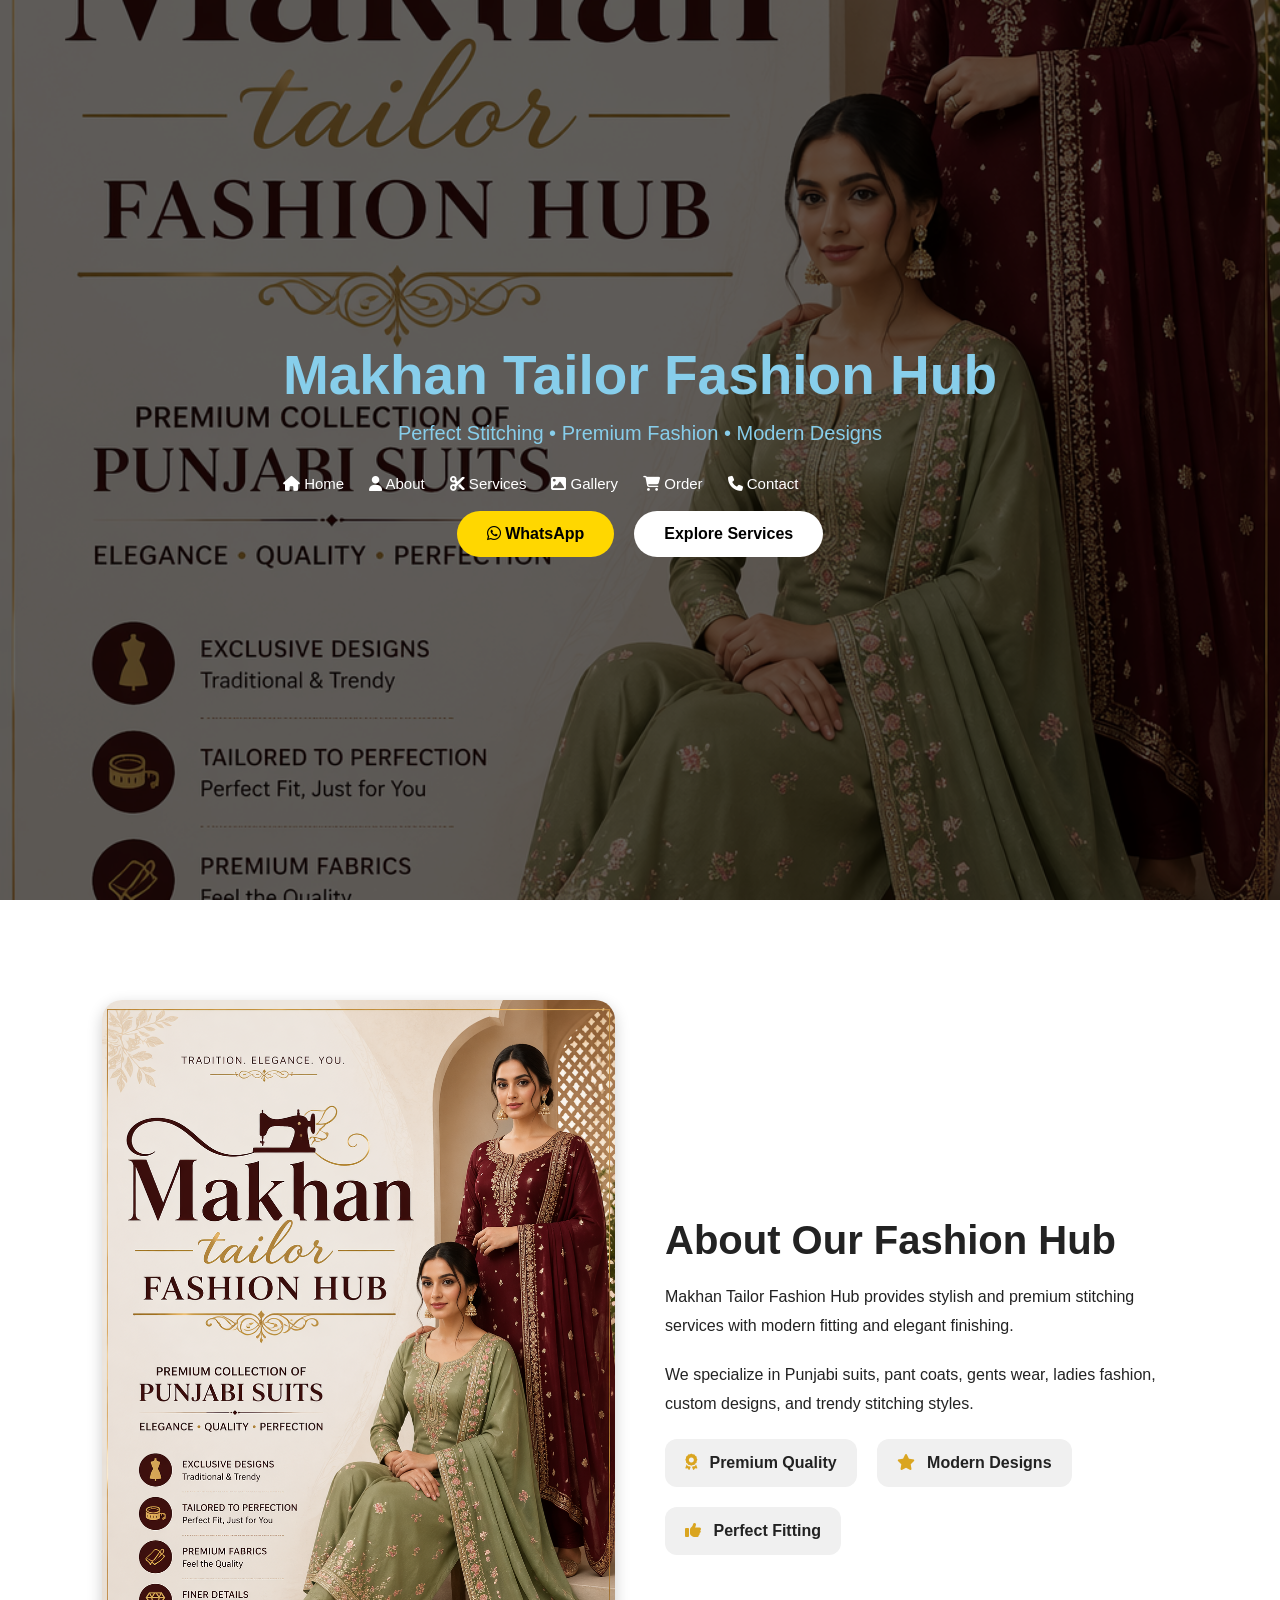
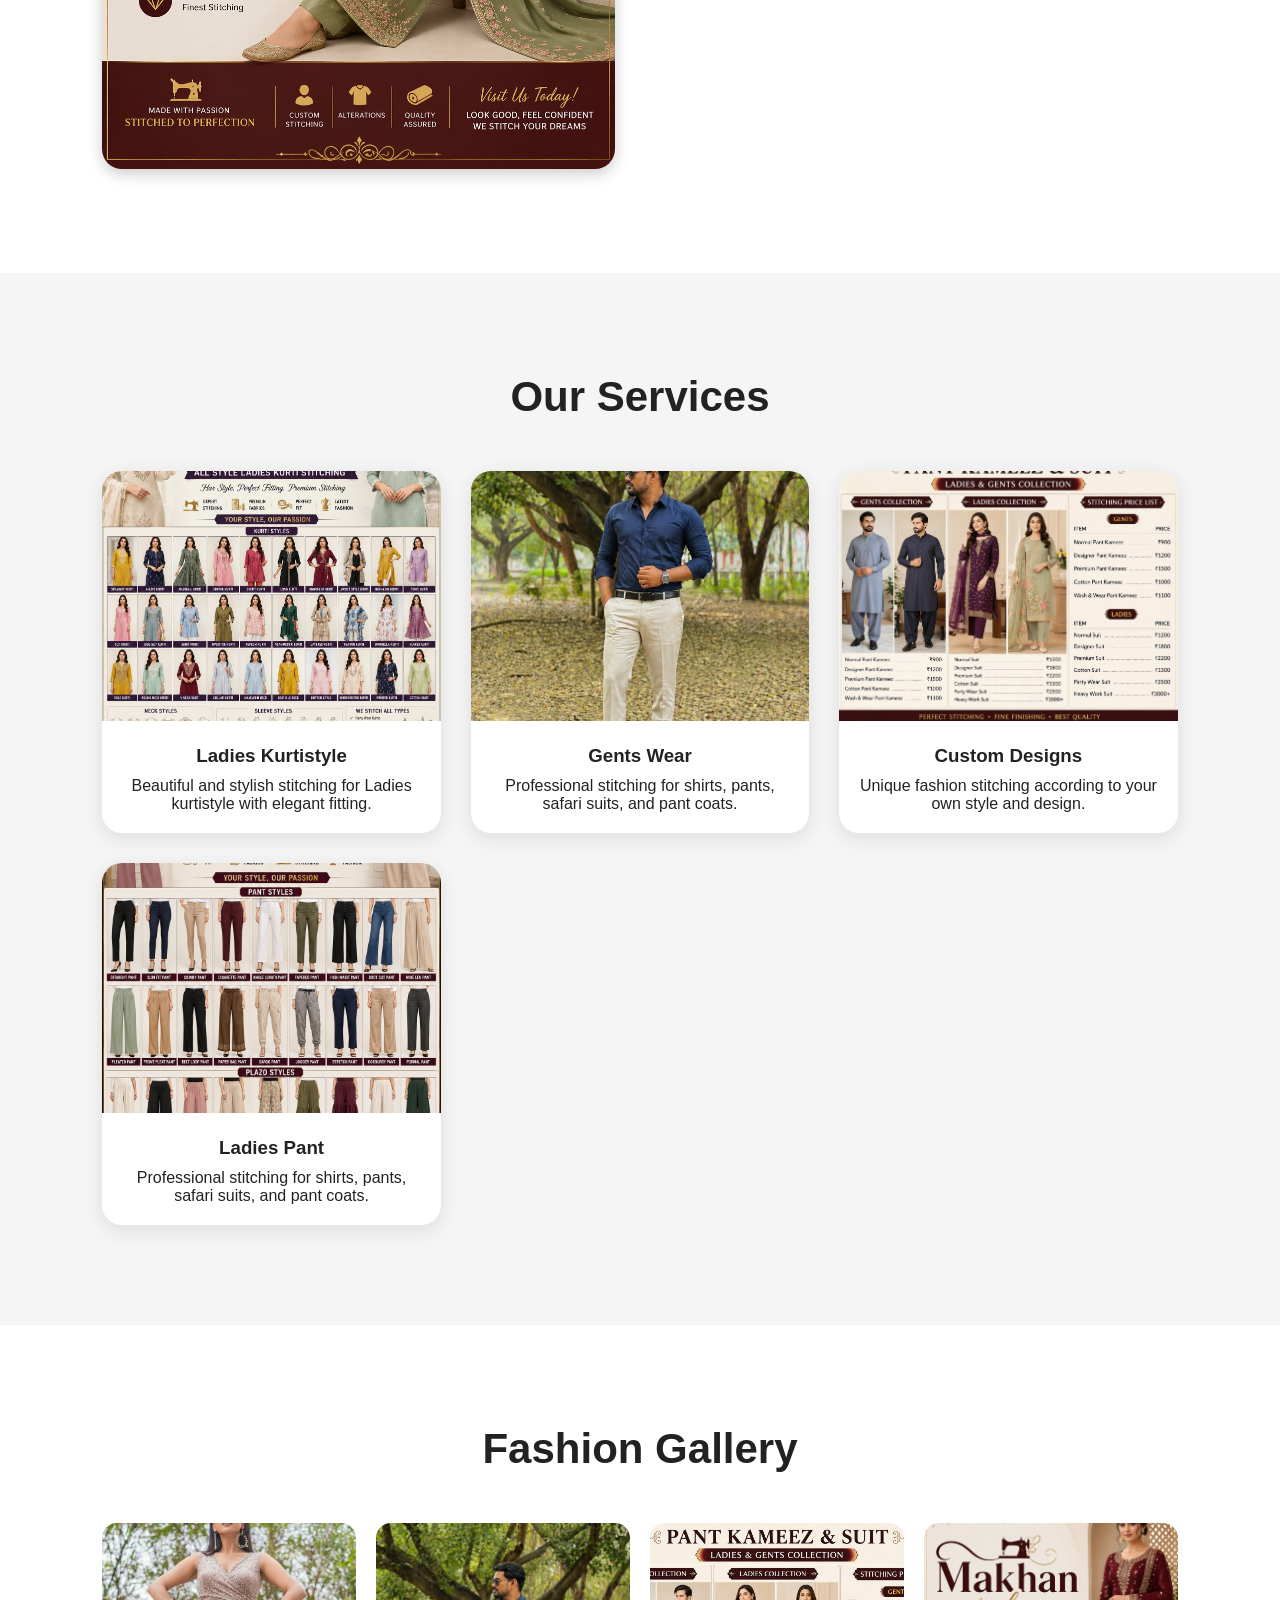
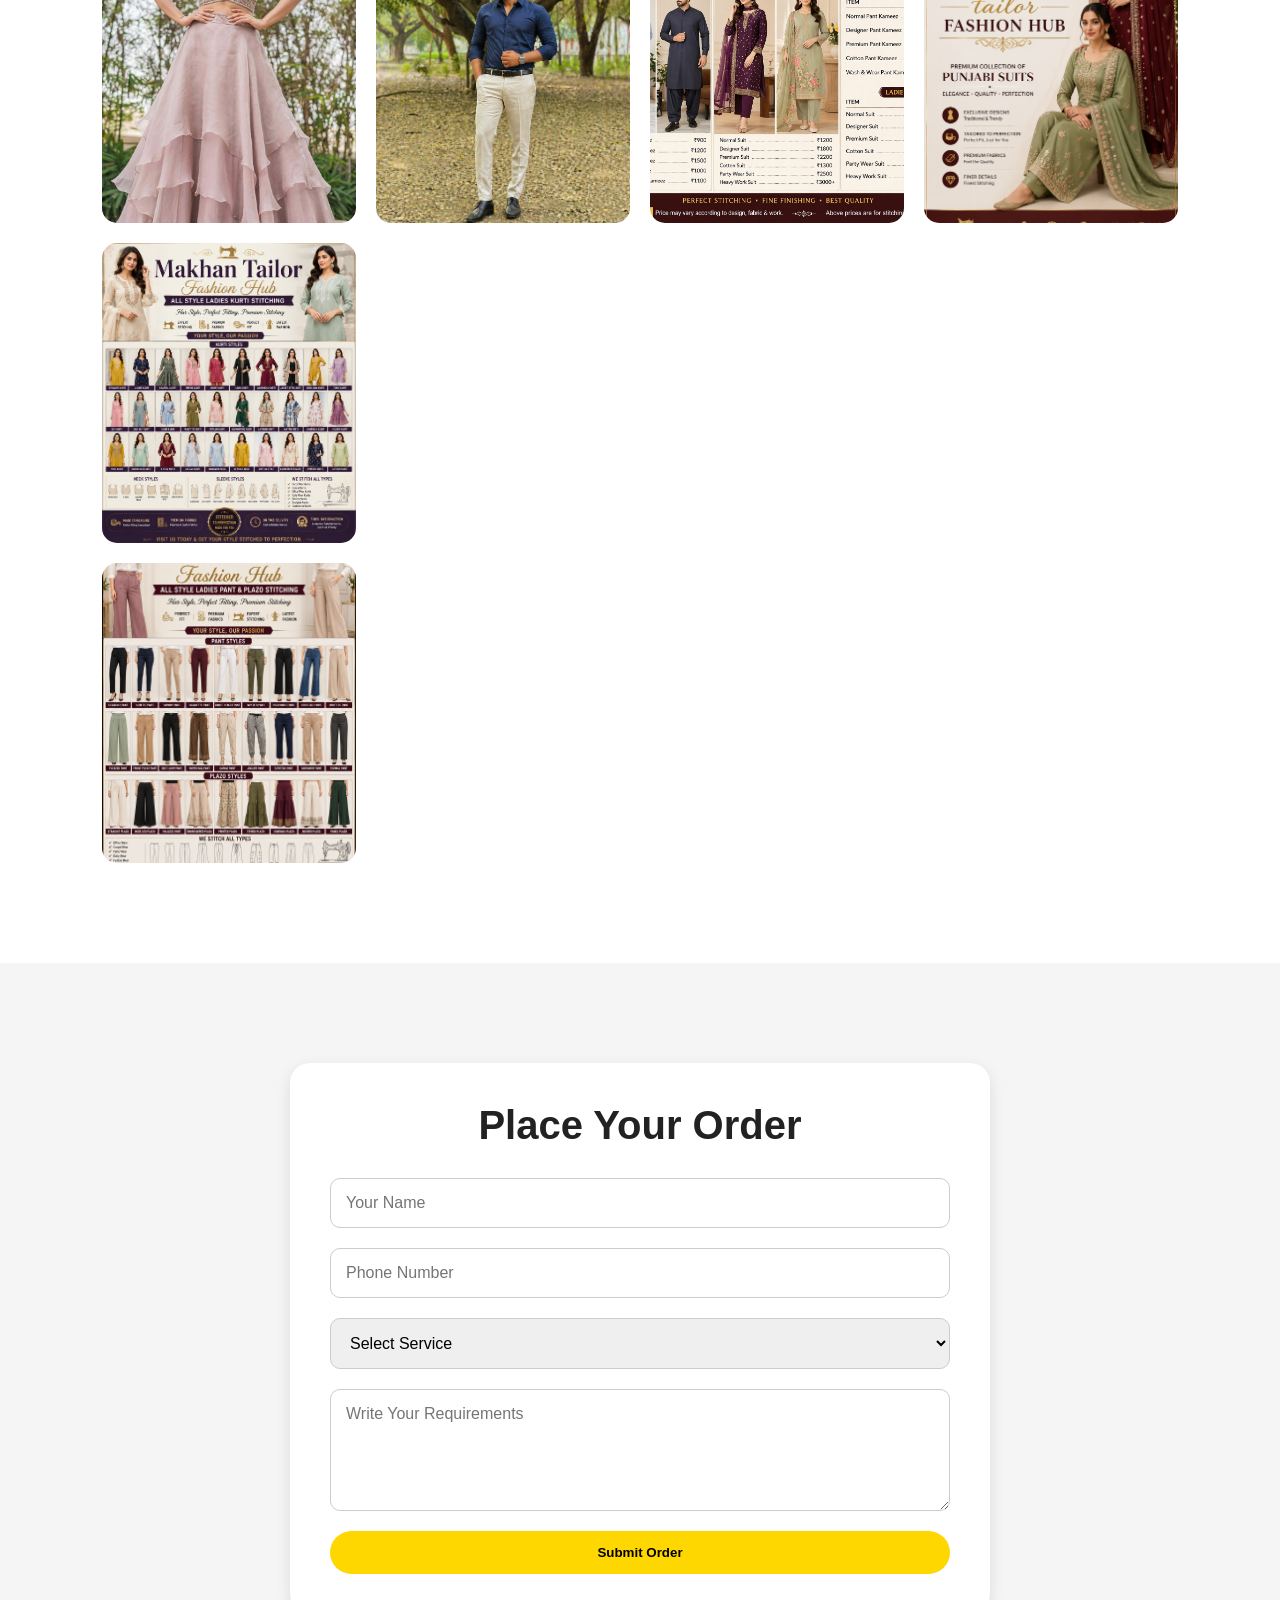
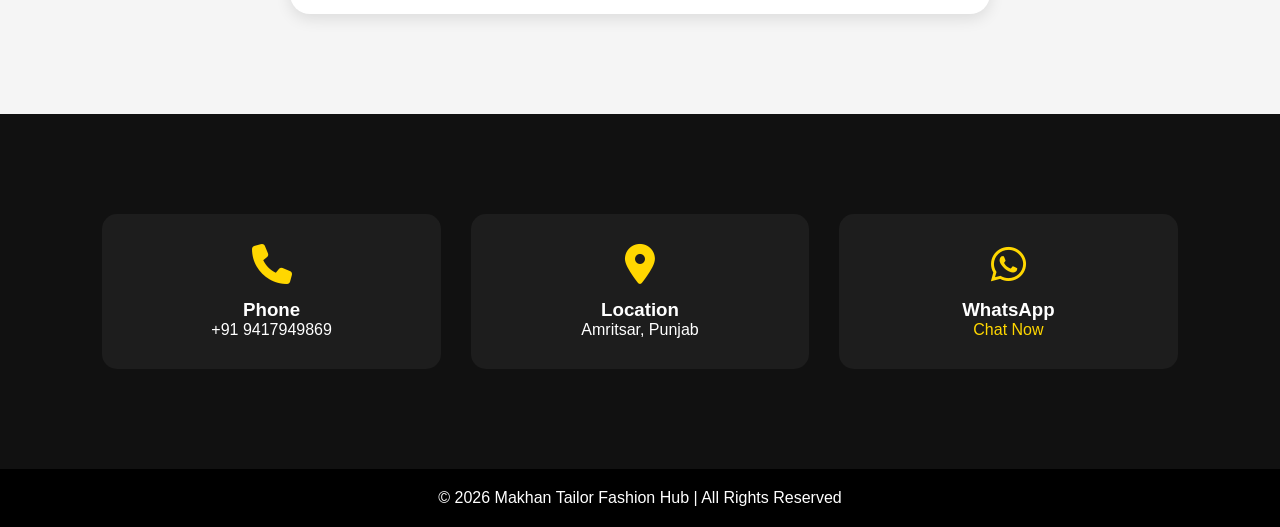
<file: mtindex.html>
<!DOCTYPE html>
<html lang="en">
<head>
  <meta charset="UTF-8" />
  <meta name="viewport" content="width=device-width, initial-scale=1.0" />
  <title>Makhan Tailor Fashion Hub</title>

  <link rel="stylesheet" href="mtstyle.css" />

  <link rel="stylesheet"
    href="https://cdnjs.cloudflare.com/ajax/libs/font-awesome/6.5.1/css/all.min.css"/>
</head>
<body>

  <!-- Hero Section -->
  <section class="hero" id="home">
    <div class="hero-overlay"></div>

    <div class="hero-content">
      <h1><b>Makhan Tailor Fashion Hub</b></h1>
      <p>
        Perfect Stitching • Premium Fashion • Modern Designs
      </p>
     
      <ul class="nav-links">
        <li><a href="#home"><i class="fa-solid fa-house"></i> Home</a></li>
        <li><a href="#about"><i class="fa-solid fa-user"></i> About</a></li>
        <li><a href="#services"><i class="fa-solid fa-scissors"></i> Services</a></li>
        <li><a href="#gallery"><i class="fa-solid fa-image"></i> Gallery</a></li>
        <li><a href="#order"><i class="fa-solid fa-cart-shopping"></i> Order</a></li>
        <li><a href="#contact"><i class="fa-solid fa-phone"></i> Contact</a></li>
      </ul>
      
      <br>
      <div class="hero-buttons">
        <a href="https://wa.me/919417949869" target="_blank" class="btn">
          <i class="fa-brands fa-whatsapp"></i> WhatsApp
        </a>

        <a href="#services" class="btn btn-light">
          Explore Services
        </a>
      </div>
    </div>
  </section>


  <!-- About -->
  <section class="about" id="about">
    <div class="about-container">

      <div class="about-image">
        <img src="makhantailorfashion.png" alt="Tailor Shop">
      </div>

      <div class="about-text">
        <h2>About Our Fashion Hub</h2>

        <p>
          Makhan Tailor Fashion Hub provides stylish and premium stitching services with modern fitting and elegant finishing.
        </p>

        <p>
          We specialize in Punjabi suits, pant coats, gents wear, ladies fashion, custom designs, and trendy stitching styles.
        </p>

        <div class="features">
          <div class="feature-box">
            <i class="fa-solid fa-award"></i>
            <span>Premium Quality</span>
          </div>

          <div class="feature-box">
            <i class="fa-solid fa-star"></i>
            <span>Modern Designs</span>
          </div>

          <div class="feature-box">
            <i class="fa-solid fa-thumbs-up"></i>
            <span>Perfect Fitting</span>
          </div>
        </div>
      </div>

    </div>
  </section>


  <!-- Services -->
  <section class="services" id="services">
    <h2 class="section-title">Our Services</h2>

    <div class="service-container">

      <div class="card">
        <img src="kurtistyle.png" alt="ladies kurtistyle">

        <h3>Ladies Kurtistyle</h3>

        <p>
          Beautiful and stylish stitching for Ladies kurtistyle with elegant fitting.
        </p>
      </div>


      <div class="card">
        <img src="gentswear.png" alt="Gents Wear">

        <h3>Gents Wear</h3>

        <p>
          Professional stitching for shirts, pants, safari suits, and pant coats.
        </p>
      </div>


      <div class="card">
        <img src="customdesign.png" alt="Custom Designs">

        <h3>Custom Designs</h3>

        <p>
          Unique fashion stitching according to your own style and design.
        </p>
      </div>
     <div class="card">
        <img src="ladiespant.png" alt="Ladies pant">

        <h3>Ladies Pant</h3>

        <p>
          Professional stitching for shirts, pants, safari suits, and pant coats.
        </p>
      </div>

    </div>
  </section>


  <!-- Gallery -->
  <section class="gallery" id="gallery">
    <h2 class="section-title">Fashion Gallery</h2>

    <div class="gallery-container">
      <img src="makhantailor2.jpeg" alt="Gallery Image">
      <img src="gentswear.png" alt="Gallery Image">
      <img src="customdesign.png" alt="Gallery Image">
      <img src="makhantailorfashion.png" alt="Gallery Image">
      <div class="gallery-container">
      <img src="kurtistyle.png" alt="Gallery Image">
      <div class="gallery-container">
      <img src="ladiespant.png" alt="Gallery Image">
    </div>
  </section>


  <!-- Order Section -->
  <section class="order" id="order">
    <div class="order-box">
      <h2>Place Your Order</h2>

      <form>
        <input type="text" placeholder="Your Name" required>

        <input type="tel" placeholder="Phone Number" required>

        <select>
          <option>Select Service</option>
          <option>Punjabi Suit Stitching</option>
          <option>Gents Wear</option>
          <option>Custom Design</option>
          <option>Pant Coat</option>
        </select>

        <textarea rows="5" placeholder="Write Your Requirements"></textarea>

        <button type="submit" class="btn">
          Submit Order
        </button>
      </form>
    </div>
  </section>


  <!-- Contact -->
  <section class="contact" id="contact">

    <div class="contact-container">

      <div class="contact-card">
        <i class="fa-solid fa-phone"></i>
        <h3>Phone</h3>
        <p>+91 9417949869</p>
      </div>

      <div class="contact-card">
        <i class="fa-solid fa-location-dot"></i>
        <h3>Location</h3>
        <p>Amritsar, Punjab</p>
      </div>

      <div class="contact-card">
        <i class="fa-brands fa-whatsapp"></i>
        <h3>WhatsApp</h3>
        <a href="https://wa.me/919417949869" target="_blank">
          Chat Now
        </a>
      </div>

    </div>
  </section>


  <!-- Footer -->
  <footer>
    <p>© 2026 Makhan Tailor Fashion Hub | All Rights Reserved</p>
  </footer>

</body>
</html>
</file>
<file: mtstyle.css>
*{
  margin:0;
  padding:0;
  box-sizing:border-box;
  font-family:Arial, Helvetica, sans-serif;
}

html{
  scroll-behavior:smooth;
}

body{
  background:#f5f5f5;
  color:#222;
}

/* Navbar */
.navbar{
  width:100%;
  background:#111;
  color:white;
  padding:18px 8%;
  display:flex;
  justify-content:space-between;
  align-items:center;
  position:fixed;
  top:0;
  z-index:1000;
}

.logo{
  font-size:22px;
  font-weight:bold;
}

.logo i{
  color:gold;
  margin-right:8px;
}

.nav-links{
  display:flex;
  list-style:none;
  gap:25px;
}

.nav-links a{
  color:white;
  text-decoration:none;
  transition:0.3s;
  font-size:15px;
}

.nav-links a:hover{
  color:gold;
}

/* Hero */
.hero{
  height:100vh;
  background:url('makhantailorfashion.png') center/cover;
  position:relative;
  display:flex;
  align-items:center;
  justify-content:center;
  text-align:center;
}

.hero-overlay{
  position:absolute;
  width:100%;
  height:100%;
  background:rgba(0,0,0,0.6);
}

.hero-content{
  position:relative;
  color:skyblue;
  
  z-index:2;
  padding:30px;
}

.hero-content h1{
  font-size:55px;
  margin-bottom:15px;
}

.hero-content p{
  font-size:20px;
  margin-bottom:30px;
}

.hero-buttons{
  display:flex;
  justify-content:center;
  gap:20px;
  flex-wrap:wrap;
}

.btn{
  background:gold;
  color:black;
  padding:14px 30px;
  border-radius:40px;
  text-decoration:none;
  font-weight:bold;
  transition:0.3s;
}

.btn:hover{
  background:white;
  transform:translateY(-3px);
}

.btn-light{
  background:white;
}

/* About */
.about{
  padding:100px 8%;
  background:white;
}

.about-container{
  display:grid;
  grid-template-columns:1fr 1fr;
  gap:50px;
  align-items:center;
}

.about-image img{
  width:100%;
  border-radius:20px;
  box-shadow:0 5px 15px rgba(0,0,0,0.2);
}

.about-text h2{
  font-size:40px;
  margin-bottom:20px;
}

.about-text p{
  margin-bottom:20px;
  line-height:1.8;
}

.features{
  display:flex;
  gap:20px;
  flex-wrap:wrap;
  margin-top:20px;
}

.feature-box{
  background:#f0f0f0;
  padding:15px 20px;
  border-radius:12px;
  font-weight:bold;
}

.feature-box i{
  color:goldenrod;
  margin-right:8px;
}

/* Services */
.services{
  padding:100px 8%;
}

.section-title{
  text-align:center;
  font-size:42px;
  margin-bottom:50px;
}

.service-container{
  display:grid;
  grid-template-columns:repeat(auto-fit,minmax(250px,1fr));
  gap:30px;
}

.card{
  background:white;
  border-radius:20px;
  overflow:hidden;
  box-shadow:0 5px 20px rgba(0,0,0,0.1);
  transition:0.3s;
  text-align:center;
  padding-bottom:20px;
}

.card:hover{
  transform:translateY(-10px);
}

.card img{
  width:100%;
  height:250px;
  object-fit:cover;
}

.card h3{
  margin:20px 0 10px;
}

.card p{
  padding:0 20px;
}

/* Gallery */
.gallery{
  padding:100px 8%;
  background:white;
}

.gallery-container{
  display:grid;
  grid-template-columns:repeat(auto-fit,minmax(250px,1fr));
  gap:20px;
}

.gallery-container img{
  width:100%;
  height:300px;
  object-fit:cover;
  border-radius:15px;
  transition:0.3s;
}

.gallery-container img:hover{
  transform:scale(1.03);
}

/* Order */
.order{
  padding:100px 8%;
}

.order-box{
  max-width:700px;
  margin:auto;
  background:white;
  padding:40px;
  border-radius:20px;
  box-shadow:0 5px 15px rgba(0,0,0,0.1);
}

.order-box h2{
  text-align:center;
  margin-bottom:30px;
  font-size:40px;
}

form{
  display:flex;
  flex-direction:column;
  gap:20px;
}

input,
select,
textarea{
  padding:15px;
  border:1px solid #ccc;
  border-radius:10px;
  font-size:16px;
}

button{
  border:none;
  cursor:pointer;
}

/* Contact */
.contact{
  padding:100px 8%;
  background:#111;
  color:white;
}

.contact-container{
  display:grid;
  grid-template-columns:repeat(auto-fit,minmax(250px,1fr));
  gap:30px;
}

.contact-card{
  background:#1d1d1d;
  padding:30px;
  text-align:center;
  border-radius:15px;
}

.contact-card i{
  font-size:40px;
  color:gold;
  margin-bottom:15px;
}

.contact-card a{
  color:gold;
  text-decoration:none;
}

/* Footer */
footer{
  background:black;
  color:white;
  text-align:center;
  padding:20px;
}

/* Responsive */
@media(max-width:900px){

  .navbar{
    flex-direction:column;
    gap:15px;
  }

  .nav-links{
    flex-wrap:wrap;
    justify-content:center;
  }

  .hero-content h1{
    font-size:38px;
  }

  .about-container{
    grid-template-columns:1fr;
  }

}
</file>
